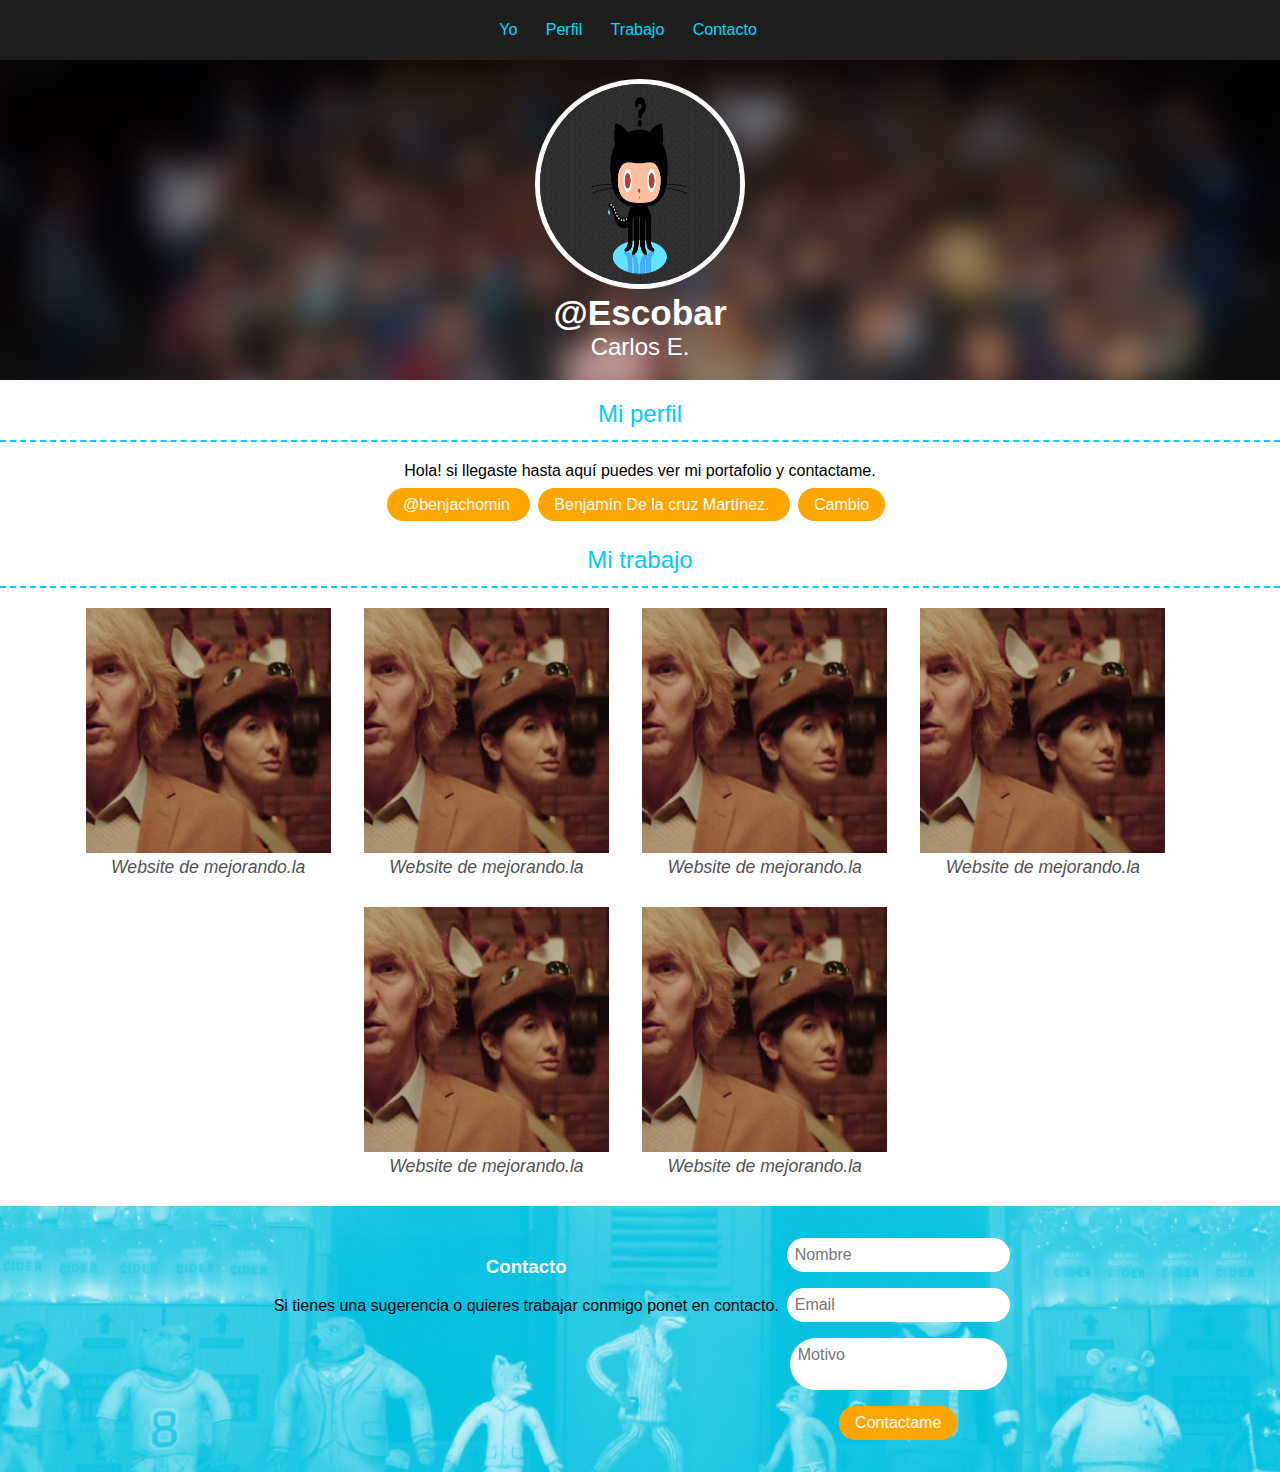
<file: index.html>
<!DOCTYPE html>
<html lang="es">
<head>
	<meta charset="utf-8">
	<title>Mi portafolio git</title>
	<link rel="stylesheet" href="static/css/normalize.css">
	<link rel="stylesheet" href="static/css/estilos.css">
</head>
<body>
	<header id="yo" class="Header">
		<nav class="MainMenu">
			<ul class="MainMenu-list">
				<li class="MainMenu-item">
					<a href="#yo" class="MainMenu-link">Yo</a>
				</li>
				<li class="MainMenu-item">
					<a href="#perfil" class="MainMenu-link">Perfil</a>					
				</li>
				<li class="MainMenu-item">
					<a href="#trabajo" class="MainMenu-link">Trabajo</a>					
				</li>
				<li class="MainMenu-item">
					<a href="#contacto" class="MainMenu-link">Contacto</a>
				</li>
			</ul>
		</nav>
		<figure class="Header-imageContainer">
			<img src="static/images/18efmtxt7i5nvjpg.jpg" alt="Avatar" class="Header-image">
			<figcaption class="Header-imageDescription">
				<a class="Header-link" href="http://twitter.com/chentejunior" target="_blank">				
					@Escobar
				</a>
			</figcaption>
			<p class="Header-name">
				Carlos E.
			</p>
		</figure>
	</header>
	<section id="perfil" class="Profile">
		<h2 class="Profile-title u-title">Mi perfil</h2>
		<p class="Profile-description">
			Hola! si llegaste hasta aquí puedes ver mi portafolio y contactame.
		</p>
		<a href="http://twitter.com/benjachomin" target="_blank" class="Profile-link">				@benjachomin
		</a>
		<a href="https://www.facebook.com/benjamin.delacruz.14" class="Profile-link">		Benjamín De la cruz Martínez.
		</a>
		<a href="https://github.com/kimvex" class="Profile-link">
			Cambio
		</a>
	</section>
	<section id="trabajo" class="Work">
		<h2 class="Work-title u-title">Mi trabajo</h2>
		<article class="Work-item">
			<figure class="Work-imageContainer">
				<img class="Work-image" src="static/images/proyecto.jpg" alt="Esto es la descripción de mi imagen">
				<figcaption class="Work-description">Website de mejorando.la</figcaption>
			</figure>
		</article>
		<article class="Work-item">
			<figure>
				<img class="Work-image" src="static/images/proyecto.jpg" alt="Esto es la descripción de mi imagen">
				<figcaption class="Work-description">Website de mejorando.la</figcaption>
			</figure>
		</article>
		<article class="Work-item">
			<figure>
				<img class="Work-image" src="static/images/proyecto.jpg" alt="Esto es la descripción de mi imagen">
				<figcaption class="Work-description">Website de mejorando.la</figcaption>
			</figure>
		</article>
		<article class="Work-item">
			<figure>
				<img class="Work-image" src="static/images/proyecto.jpg" alt="Esto es la descripción de mi imagen">
				<figcaption class="Work-description">Website de mejorando.la</figcaption>
			</figure>
		</article>
		<article class="Work-item">
			<figure>
				<img class="Work-image" src="static/images/proyecto.jpg" alt="Esto es la descripción de mi imagen">
				<figcaption class="Work-description">Website de mejorando.la</figcaption>
			</figure>
		</article>
		<article class="Work-item">
			<figure>
				<img class="Work-image" src="static/images/proyecto.jpg" alt="Esto es la descripción de mi imagen">
				<figcaption class="Work-description">Website de mejorando.la</figcaption>
			</figure>
		</article>
	</section>
	<footer id="contacto" class="Footer">
		<div class="Footer-left">
			<h3 class="Footer-title">Contacto</h3>
			<p class="Footer-description">Si tienes una sugerencia o quieres trabajar conmigo ponet en contacto.</p>
		</div>
		<form class="Footer-form">
			<input class="Footer-formInput" type="text" placeholder="Nombre">
			<input class="Footer-formInput" type="email" placeholder="Email">
			<textarea class="Footer-textarea" placeholder="Motivo"></textarea>
			<button class="Footer-botton" type="submit"> Contactame</button>
		</form>
	</footer>
</body>
</html>
</file>
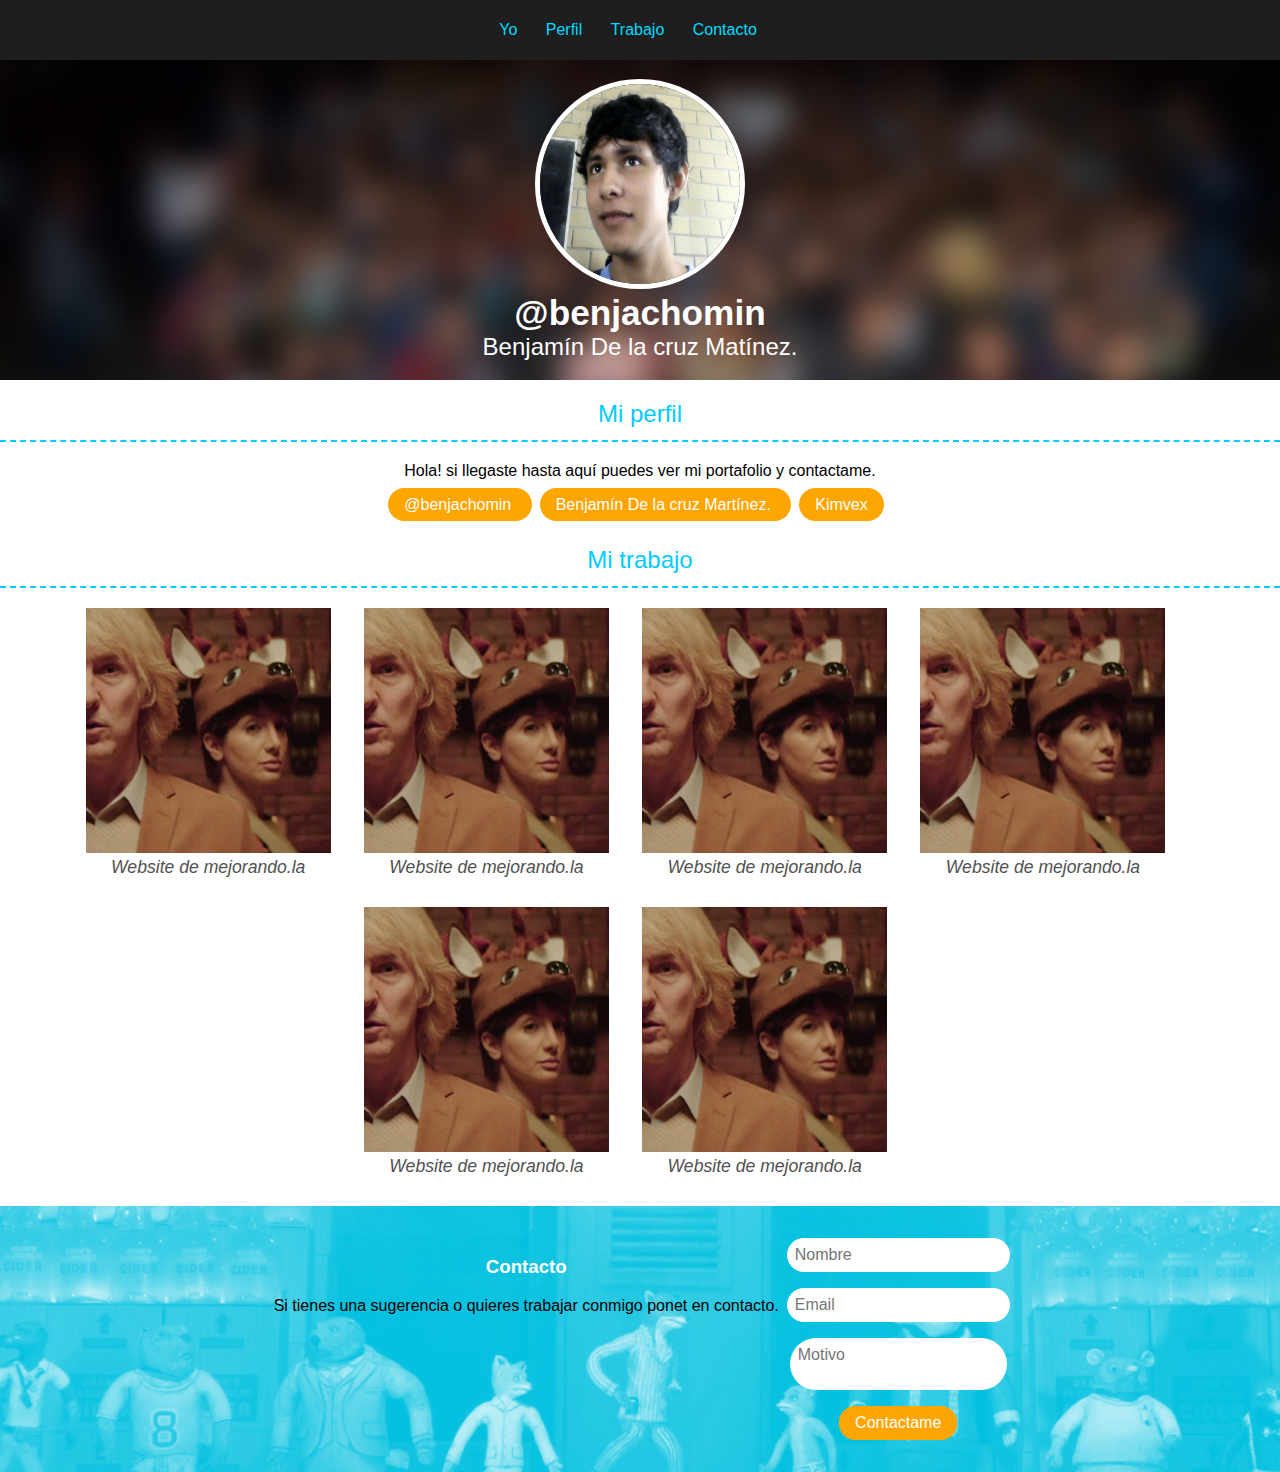
<file: templates/portafolio.html>
<!DOCTYPE html>
<html lang="es">
<head>
	<meta charset="utf-8">
	<title>Portafolio.la</title>
	<link rel="stylesheet" href="../static/css/normalize.css">
	<link rel="stylesheet" href="../static/css/estilos.css">
</head>
<body>
	<header id="yo" class="Header">
		<nav class="MainMenu">
			<ul class="MainMenu-list">
				<li class="MainMenu-item">
					<a href="#yo" class="MainMenu-link">Yo</a>
				</li>
				<li class="MainMenu-item">
					<a href="#perfil" class="MainMenu-link">Perfil</a>					
				</li>
				<li class="MainMenu-item">
					<a href="#trabajo" class="MainMenu-link">Trabajo</a>					
				</li>
				<li class="MainMenu-item">
					<a href="#contacto" class="MainMenu-link">Contacto</a>
				</li>
			</ul>
		</nav>
		<figure class="Header-imageContainer">
			<img src="../static/images/avatar-b.JPG" alt="Avatar" class="Header-image">
			<figcaption class="Header-imageDescription">
				<a class="Header-link" href="http://twitter.com/benjachomin" target="_blank">				
					@benjachomin
				</a>
			</figcaption>
			<p class="Header-name">
				Benjamín De la cruz Matínez.
			</p>
		</figure>
	</header>
	<section id="perfil" class="Profile">
		<h2 class="Profile-title u-title">Mi perfil</h2>
		<p class="Profile-description">
			Hola! si llegaste hasta aquí puedes ver mi portafolio y contactame.
		</p>
		<a href="http://twitter.com/benjachomin" target="_blank" class="Profile-link">				@benjachomin
		</a>
		<a href="https://www.facebook.com/benjamin.delacruz.14" class="Profile-link">		Benjamín De la cruz Martínez.
		</a>
		<a href="https://github.com/kimvex" class="Profile-link">
			Kimvex
		</a>
	</section>
	<section id="trabajo" class="Work">
		<h2 class="Work-title u-title">Mi trabajo</h2>
		<article class="Work-item">
			<figure class="Work-imageContainer">
				<img class="Work-image" src="../static/images/proyecto.jpg" alt="Esto es la descripción de mi imagen">
				<figcaption class="Work-description">Website de mejorando.la</figcaption>
			</figure>
		</article>
		<article class="Work-item">
			<figure>
				<img class="Work-image" src="../static/images/proyecto.jpg" alt="Esto es la descripción de mi imagen">
				<figcaption class="Work-description">Website de mejorando.la</figcaption>
			</figure>
		</article>
		<article class="Work-item">
			<figure>
				<img class="Work-image" src="../static/images/proyecto.jpg" alt="Esto es la descripción de mi imagen">
				<figcaption class="Work-description">Website de mejorando.la</figcaption>
			</figure>
		</article>
		<article class="Work-item">
			<figure>
				<img class="Work-image" src="../static/images/proyecto.jpg" alt="Esto es la descripción de mi imagen">
				<figcaption class="Work-description">Website de mejorando.la</figcaption>
			</figure>
		</article>
		<article class="Work-item">
			<figure>
				<img class="Work-image" src="../static/images/proyecto.jpg" alt="Esto es la descripción de mi imagen">
				<figcaption class="Work-description">Website de mejorando.la</figcaption>
			</figure>
		</article>
		<article class="Work-item">
			<figure>
				<img class="Work-image" src="../static/images/proyecto.jpg" alt="Esto es la descripción de mi imagen">
				<figcaption class="Work-description">Website de mejorando.la</figcaption>
			</figure>
		</article>
	</section>
	<footer id="contacto" class="Footer">
		<div class="Footer-left">
			<h3 class="Footer-title">Contacto</h3>
			<p class="Footer-description">Si tienes una sugerencia o quieres trabajar conmigo ponet en contacto.</p>
		</div>
		<form class="Footer-form">
			<input class="Footer-formInput" type="text" placeholder="Nombre">
			<input class="Footer-formInput" type="email" placeholder="Email">
			<textarea class="Footer-textarea" placeholder="Motivo"></textarea>
			<button class="Footer-botton" type="submit"> Contactame</button>
		</form>
	</footer>
</body>
</html>
</file>
<file: static/css/estilos.css>
/*********Utilidades**************/
.u-title{
	color: #00CCFF;
	border-bottom: 2px dashed #00CCFF;/*dashed sirve para poner bordes de puntas*/
	font-weight: normal;
	font-size: 1.5em;
	padding-bottom: .5em;
	text-align: center;
}

/****Menu**********/
/*background: #ccc;*/
/*display: inline-block;*/
.MainMenu{
	background: #1E1E1E;
	text-align: center;
	height: 3.75em;
	position: fixed;
	left: 0;
	right: 0;
	top: 0;
}

.MainMenu-list{
	margin: 0;/*Para que no tenga margen*/
	padding: 0;/*Para que no tenga margen interno*/
}

.MainMenu-item{
	display: inline-block;
}

.MainMenu-link{
	color: #00DBFF;
	text-decoration: none;
	line-height: 3.75em;/*Sirve para alinear verticalmente, y cuando se alinea verticalmente el tamaño es igual al del elemento padre*/
	margin-right: 1.5em;
}
.MainMenu-link:hover{
	color: #FFFFFF;
}
/*Header*/

.Header{
	margin-top:3.75em;
	background-image: url('../images/portada.jpg');
	background-repeat: no-repeat;/*Para que la imagen no se repita*/
	background-position: center;/*Nos centra la imagen*/
	background-size: cover;/*Hace que la imagen tome todo el ancho y alto del tag al que se le esta asignando*/
	text-align: center;
	padding: 1.2em 0;/*Hacemos que no este pegado arriba y abajo*/
}

.Header-image{
	width: 200px;
	height: 200px;
	border: 5px solid white;
	border-radius: 50%;/*10px 50px 5px 60px se ve genial con eso*/
}

.Header-name,
.Header-link{
	color: white;
}

.Header-link{
	font-size: 2.2em;
	font-weight: bold;/*Sirve para colocar el peso de una fuente*/
	text-decoration: none;
}

.Header-name{
	font-size: 1.5em;
	font-weight: 300;/*Se puede colocar -normal- y eso nos da un peso de 400, pero en este caso podemos ponerle 300 por defecto*/
	margin: 0;
}
/*display: inline-block;/*Sirve para poner un bloque al lado de otro*/
/*background: red;
vertical-align: top;*/

/*********Profile********************/

.Profile{
	text-align: center;
}
.Profile-link{
	background: orange;
	color: white;
	text-decoration: none;
	padding: .5em 1em;
	border-radius: 2em;
	margin-right: .5em;
}

/********Work**************/
.Work{
	margin-top: 2em;
	text-align: center;
}

.Work-item{
	display: inline-block;
	margin-right: 1.8em;
	margin-bottom: 1.8em;
}
.Work-imageContainer{
	margin: 0;
}
.Work-description{
	font-size: 1.1em;
	color: #515151;
	font-style: italic;
}

/**********Footer************/

.Footer{
	background-image: url('../images/footer.jpg');
	background-repeat: no-repeat;
	background-position: center;
	background-size: cover;
	padding: 2em 0;
	text-align: center;
}

.Footer-form{
	text-align: center;
	display: inline-block;
}

.Footer-left{
	display: inline-block;
	width: 32em;
	text-align: center;
	vertical-align: top; /*Nos da una alineacion vertical*/
}

.Footer-title{
	color: white;
}

.Footer-formInput,
.Footer-textarea{
	color: white;
	border: none;
	display: block;
	border-radius: 2em;
	padding: .5em;
	margin: 0 auto 1em;/*Cuando le damos auto al margin eso hace que las cosas con block se centren*/
}

.Footer-textarea{
	resize: none;/*Con eso hacemos que las rayitas para hacer mas grande el textarea desaparescan*/
}

.Footer-botton{
	background: orange;
	color: white;
	border:none;
	border-radius: 1em;
	padding: .5em 1em;
}
/*:first-line sirve para darle estilo a la primer linea de un texto.

:first-letter sirve para darle estilo a la primer letra del texto*/
/*Para poder cambiar el color de una seleccion seria con ::selection;*/
::selection{
	background: yellow;
}
</file>
